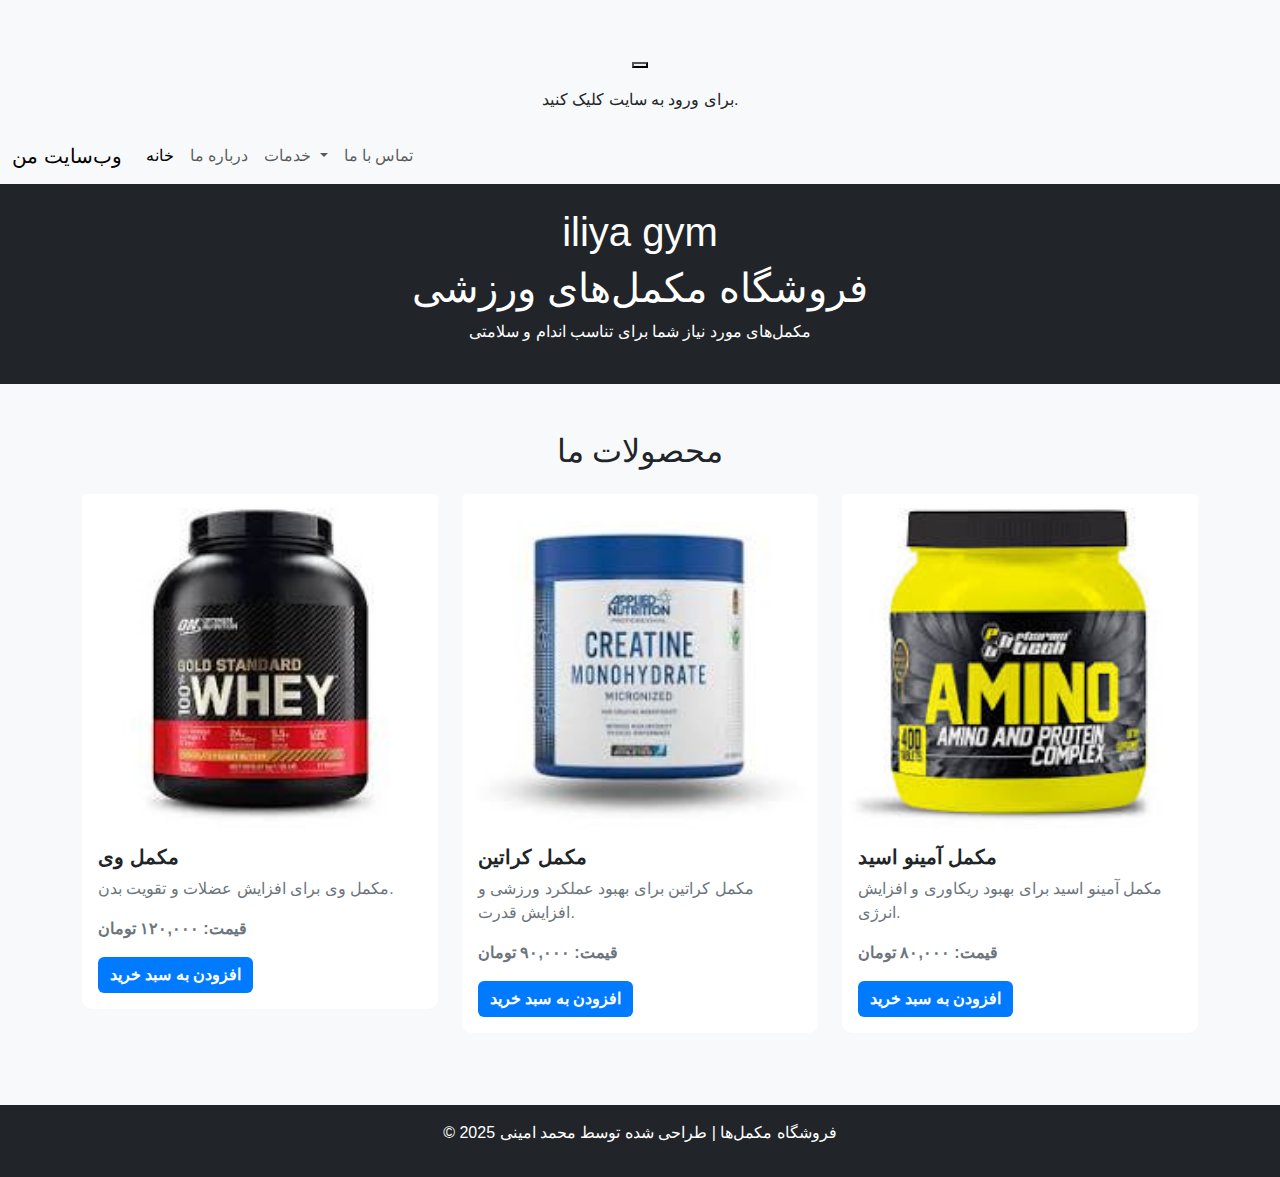
<file: index.html>
<!DOCTYPE html>
<html lang="fa">
<head>
    <meta charset="UTF-8">
    <meta name="viewport" content="width=device-width, initial-scale=1.0">
    <title> باشگاه ایلیا</title>
    <!-- لینک به Bootstrap CSS -->
    <link href="https://cdn.jsdelivr.net/npm/bootstrap@5.3.0-alpha1/dist/css/bootstrap.min.css" rel="stylesheet">
    <link rel="stylesheet" href="styles.css">
</head>
<body>
     <!-- برای لینک شدن به صفحه لاگین-->
    <div class="container text-center mt-5">
        <button class="login-btn" onclick="window.location.href='signup.html'">
          <i class="fas fa-sign-in-alt"></i>
        </button>
        <p class="mt-3">برای ورود به سایت کلیک کنید.</p>
      </div>



    <nav class="navbar navbar-expand-lg navbar-light bg-light">
        <div class="container-fluid">
          <a class="navbar-brand" href="#">وب‌سایت من</a>
          <button class="navbar-toggler" type="button" data-bs-toggle="collapse" data-bs-target="#navbarNav" aria-controls="navbarNav" aria-expanded="false" aria-label="Toggle navigation">
            <span class="navbar-toggler-icon"></span>
          </button>
          <div class="collapse navbar-collapse" id="navbarNav">
            <ul class="navbar-nav">
              <li class="nav-item">
                <a class="nav-link active" aria-current="page" href="#">خانه</a>
              </li>
              <li class="nav-item">
                <a class="nav-link" href="#">درباره ما</a>
              </li>
              <li class="nav-item dropdown">
                <a class="nav-link dropdown-toggle" href="#" id="navbarDropdown" role="button" data-bs-toggle="dropdown" aria-expanded="false">
                  خدمات
                </a>
                <ul class="dropdown-menu" aria-labelledby="navbarDropdown">
                  <li><a class="dropdown-item" href="#">خدمت اول</a></li>
                  <li><a class="dropdown-item" href="#">خدمت دوم</a></li>
                  <li><a class="dropdown-item" href="#">خدمت سوم</a></li>
                </ul>
              </li>
              <li class="nav-item">
                <a class="nav-link" href="call_me.html">تماس با ما</a>
              </li>
            </ul>
          </div>
        </div>
      </nav>
    
      



    <!-- Header -->
    <header class="bg-dark text-white text-center py-4">
        <h1>iliya gym<h1>
        <h1>فروشگاه مکمل‌های ورزشی </h1>
        <p>مکمل‌های مورد نیاز شما برای تناسب اندام و سلامتی</p>
    </header>

    <!-- Products Section -->
    <div class="container my-5">
        <h2 class="text-center mb-4">محصولات ما</h2>
        <div class="row">
            <!-- Product 1 -->
            <div class="col-md-4 mb-4">
                <div class="card">
                    <img src="whey.jpg" class="card-img-top" alt="مکمل 1">
                    <div class="card-body">
                        <h5 class="card-title">مکمل وی</h5>
                        <p class="card-text">مکمل وی برای افزایش عضلات و تقویت بدن.</p>
                        <p class="card-text"><strong>قیمت: ۱۲۰,۰۰۰ تومان</strong></p>
                        <a href="#" class="btn btn-primary">افزودن به سبد خرید</a>
                    </div>
                </div>
            </div>
            <!-- Product 2 -->
            <div class="col-md-4 mb-4">
                <div class="card">
                    <img src="cratin.jpg" class="card-img-top" alt="مکمل 2">
                    <div class="card-body">
                        <h5 class="card-title">مکمل کراتین</h5>
                        <p class="card-text">مکمل کراتین برای بهبود عملکرد ورزشی و افزایش قدرت.</p>
                        <p class="card-text"><strong>قیمت: ۹۰,۰۰۰ تومان</strong></p>
                        <a href="#" class="btn btn-primary">افزودن به سبد خرید</a>
                    </div>
                </div>
            </div>
            <!-- Product 3 -->
            <div class="col-md-4 mb-4">
                <div class="card">
                    <img src="amino.jpg" class="card-img-top" alt="مکمل 3">
                    <div class="card-body">
                        <h5 class="card-title">مکمل آمینو اسید</h5>
                        <p class="card-text">مکمل آمینو اسید برای بهبود ریکاوری و افزایش انرژی.</p>
                        <p class="card-text"><strong>قیمت: ۸۰,۰۰۰ تومان</strong></p>
                        <a href="#" class="btn btn-primary">افزودن به سبد خرید</a>
                    </div>
                </div>
            </div>
        </div>
    </div>

    <!-- Footer -->
    <footer class="bg-dark text-white text-center py-3">
        <p>&copy; 2025 فروشگاه مکمل‌ها | طراحی شده توسط محمد امینی</p>
    </footer>

    <!-- لینک به Bootstrap JS و Popper -->
    <script src="https://cdn.jsdelivr.net/npm/@popperjs/core@2.11.6/dist/umd/popper.min.js"></script>
    <script src="https://cdn.jsdelivr.net/npm/bootstrap@5.3.0-alpha1/dist/js/bootstrap.min.js"></script>
</body>
</html>
</file>
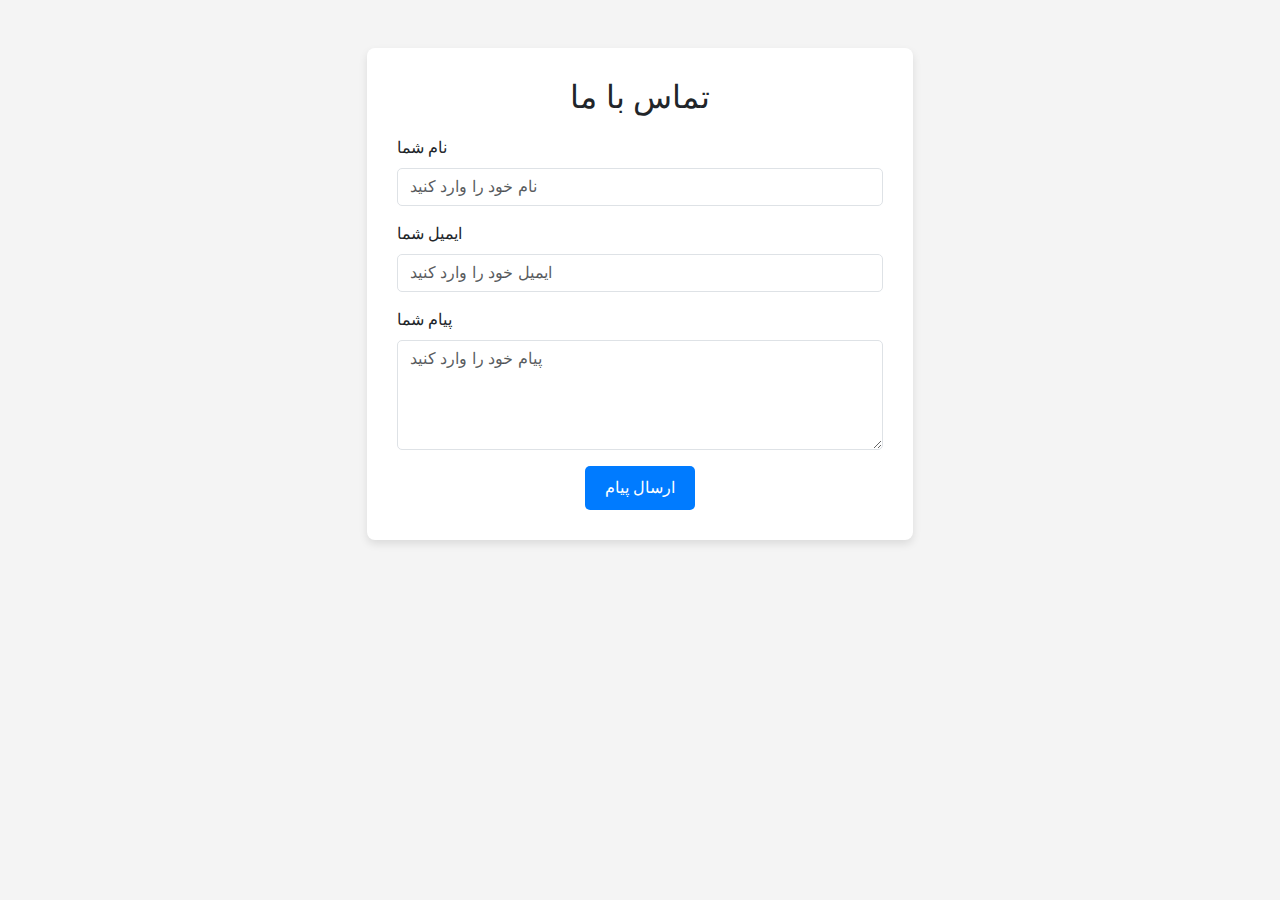
<file: call_me.html>
<!DOCTYPE html>
<html lang="fa">
<head>
  <meta charset="UTF-8">
  <meta name="viewport" content="width=device-width, initial-scale=1.0">
  <title>تماس با ما</title>
  <!-- اضافه کردن لینک به CSS Bootstrap -->
  <link href="https://cdn.jsdelivr.net/npm/bootstrap@5.3.0-alpha1/dist/css/bootstrap.min.css" rel="stylesheet">
  <style>
    body {
      font-family: Arial, sans-serif;
      background-color: #f4f4f4;
    }
    .contact-form {
      background-color: #fff;
      padding: 30px;
      border-radius: 8px;
      box-shadow: 0 4px 8px rgba(0, 0, 0, 0.1);
    }
    .contact-form h2 {
      margin-bottom: 20px;
      font-size: 2rem;
    }
    .contact-form .form-control {
      border-radius: 5px;
    }
    .contact-form button {
      background-color: #007bff;
      color: #fff;
      border: none;
      padding: 10px 20px;
      border-radius: 5px;
      cursor: pointer;
      transition: background-color 0.3s;
    }
    .contact-form button:hover {
      background-color: #0056b3;
    }
  </style>
</head>
<body>

  <!-- صفحه تماس با ما -->
  <div class="container my-5">
    <div class="row justify-content-center">
      <div class="col-md-8 col-lg-6">
        <div class="contact-form">
          <h2 class="text-center">تماس با ما</h2>
          <form>
            <div class="mb-3">
              <label for="name" class="form-label">نام شما</label>
              <input type="text" class="form-control" id="name" placeholder="نام خود را وارد کنید" required>
            </div>
            <div class="mb-3">
              <label for="email" class="form-label">ایمیل شما</label>
              <input type="email" class="form-control" id="email" placeholder="ایمیل خود را وارد کنید" required>
            </div>
            <div class="mb-3">
              <label for="message" class="form-label">پیام شما</label>
              <textarea class="form-control" id="message" rows="4" placeholder="پیام خود را وارد کنید" required></textarea>
            </div>
            <div class="text-center">
              <button type="submit" class="btn btn-primary">ارسال پیام</button>
            </div>
          </form>
        </div>
      </div>
    </div>
  </div>
</file>
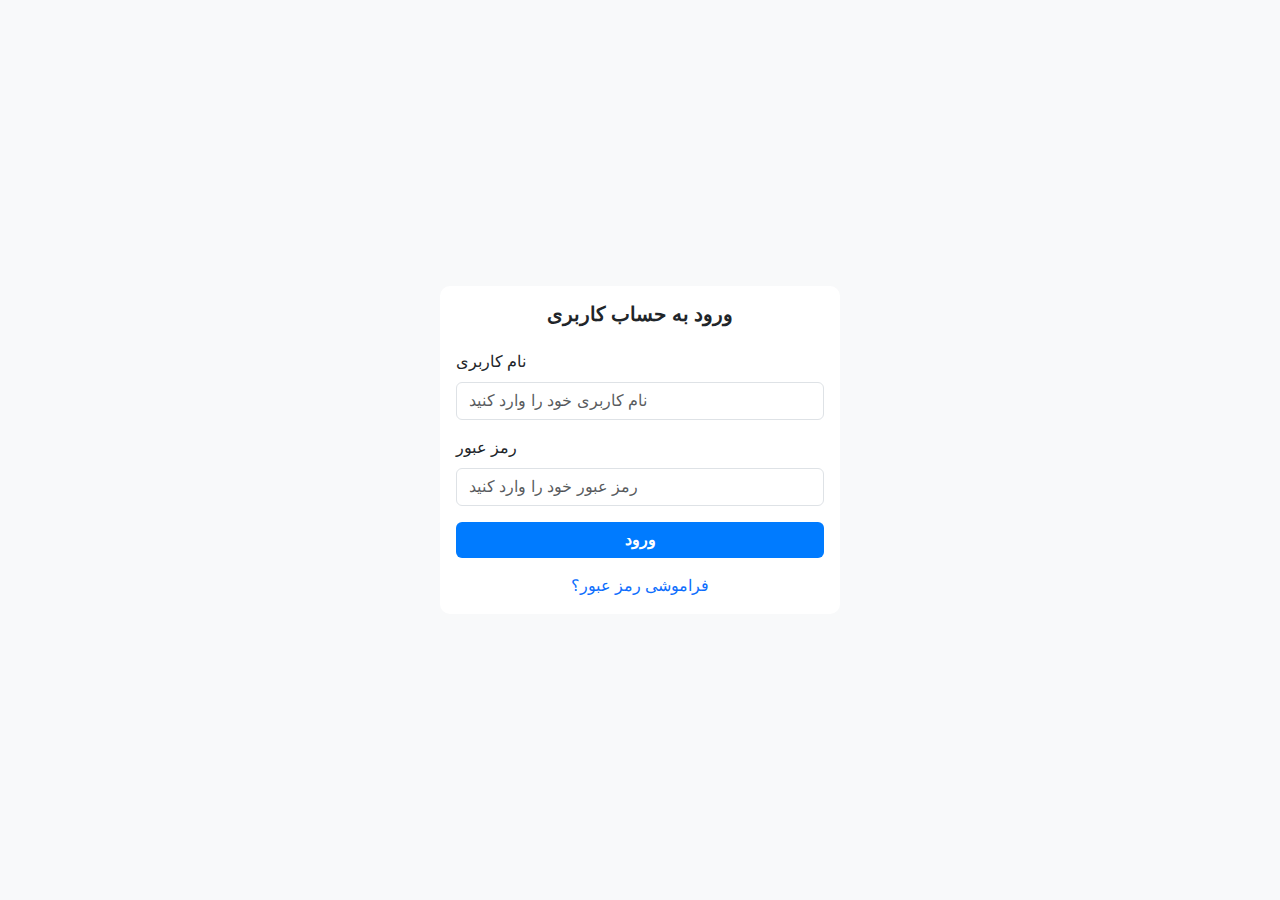
<file: login.html>
<!DOCTYPE html>
<html lang="fa">
<head>
    <meta charset="UTF-8">
    <meta name="viewport" content="width=device-width, initial-scale=1.0">
    <title>صفحه لاگین</title>
    <!-- لینک به Bootstrap CSS -->
    <link href="https://cdn.jsdelivr.net/npm/bootstrap@5.3.0-alpha1/dist/css/bootstrap.min.css" rel="stylesheet">
    <link rel="stylesheet" href="styles.css">
</head>
<body>

    <!-- Container برای صفحه لاگین -->
    <div class="container d-flex justify-content-center align-items-center" style="height: 100vh;">
        <div class="card" style="width: 100%; max-width: 400px;">
            <div class="card-body">
                <h2 class="card-title text-center mb-4">ورود به حساب کاربری</h2>
                <!-- فرم لاگین -->
                <form action="Login_setup.php" method="post">
                    <div class="mb-3">
                        <label for="username" class="form-label">نام کاربری</label>
                        <input type="text" class="form-control" id="username" name = "username"placeholder="نام کاربری خود را وارد کنید" required>
                    </div>
                    <div class="mb-3">
                        <label for="password" class="form-label">رمز عبور</label>
                        <input type="password" class="form-control" id="password" name = "password" placeholder="رمز عبور خود را وارد کنید" required>
                    </div>
                    <div class="d-flex justify-content-between align-items-center">
                        <button type="submit" class="btn btn-primary w-100">ورود</button>
                    </div>
                    <div class="text-center mt-3">
                        <a href="#" class="text-decoration-none">فراموشی رمز عبور؟</a>
                    </div>
                </form>
            </div>
        </div>
    </div>

    <!-- لینک به Bootstrap JS و Popper -->
    <script src="https://cdn.jsdelivr.net/npm/@popperjs/core@2.11.6/dist/umd/popper.min.js"></script>
    <script src="https://cdn.jsdelivr.net/npm/bootstrap@5.3.0-alpha1/dist/js/bootstrap.min.js"></script>
</body>
</html>
</file>
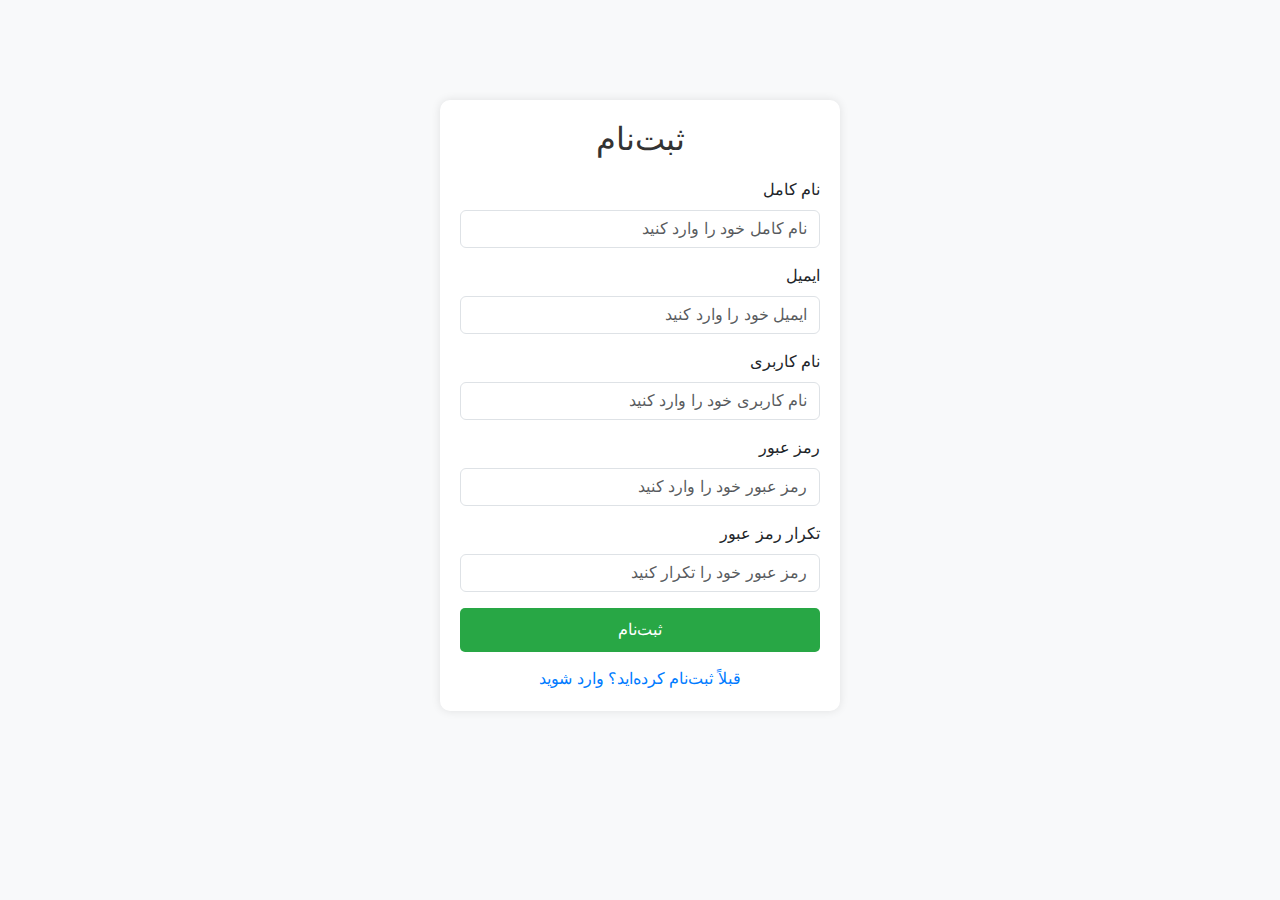
<file: signup.html>
<!DOCTYPE html>
<html lang="fa" dir="rtl">
<head>
    <meta charset="UTF-8">
    <meta name="viewport" content="width=device-width, initial-scale=1.0">
    <title>صفحه ثبت‌نام</title>
    <!-- لینک فایل CSS بوت‌استرپ -->
    <link href="https://cdn.jsdelivr.net/npm/bootstrap@5.3.0/dist/css/bootstrap.min.css" rel="stylesheet">
    <!-- استایل‌های سفارشی -->
    <style>
        body {
            background-color: #f8f9fa;
            font-family: 'Segoe UI', Tahoma, Geneva, Verdana, sans-serif;
        }
        .signup-container {
            max-width: 400px;
            margin: 100px auto;
            padding: 20px;
            background: #fff;
            border-radius: 10px;
            box-shadow: 0 0 10px rgba(0, 0, 0, 0.1);
        }
        .signup-container h2 {
            text-align: center;
            margin-bottom: 20px;
            color: #333;
        }
        .form-control {
            margin-bottom: 15px;
        }
        .btn-signup {
            width: 100%;
            background-color: #28a745;
            color: #fff;
            border: none;
            padding: 10px;
            border-radius: 5px;
            font-size: 16px;
        }
        .btn-signup:hover {
            background-color: #218838;
        }
        .footer-links {
            text-align: center;
            margin-top: 15px;
        }
        .footer-links a {
            color: #007bff;
            text-decoration: none;
        }
        .footer-links a:hover {
            text-decoration: underline;
        }
    </style>
</head>
<body>
    <div class="signup-container">
        <h2>ثبت‌نام</h2>
        <form action = "Signup.php" method="post">
            <div class="mb-3">
                <label for="fullname" class="form-label">نام کامل</label>
                <input type="text" class="form-control" id="fullname" placeholder="نام کامل خود را وارد کنید" required>
            </div>
            <div class="mb-3">
                <label for="email"  class="form-label">ایمیل</label>
                <input type="email" class="form-control" name = "email"id="email" placeholder="ایمیل خود را وارد کنید" required>
            </div>
            <div class="mb-3">
                <label for="username" class="form-label">نام کاربری</label>
                <input type="text" class="form-control" id="username" name = "username"placeholder="نام کاربری خود را وارد کنید" required>
            </div>
            <div class="mb-3">
                <label for="password" class="form-label">رمز عبور</label>
                <input type="password" class="form-control" id="password" name = "password"placeholder="رمز عبور خود را وارد کنید" required>
            </div>
            <div class="mb-3">
                <label for="confirm-password" class="form-label">تکرار رمز عبور</label>
                <input type="password" class="form-control" id="confirm-password" placeholder="رمز عبور خود را تکرار کنید" required>
            </div>
            <button type="submit" class="btn btn-signup">ثبت‌نام</button>
        </form>
        <div class="footer-links">
            <a href="login.html">قبلاً ثبت‌نام کرده‌اید؟ وارد شوید</a>
        </div>
    </div>

    <!-- لینک فایل JS بوت‌استرپ (اختیاری) -->
    <script src="https://cdn.jsdelivr.net/npm/bootstrap@5.3.0/dist/js/bootstrap.bundle.min.js"></script>
</body>
</html>
</file>
<file: styles.css>
body {
    font-family: 'Arial', sans-serif;
    background-color: #f8f9fa;
}

header {
    background-color: #343a40;
}

footer {
    background-color: #343a40;
}

.card {
    border: none;
    border-radius: 10px;
}

.card-title {
    font-size: 1.25rem;
    font-weight: bold;
}

.card-text {
    font-size: 1rem;
    color: #6c757d;
}

.btn-primary {
    background-color: #007bff;
    border: none;
    font-weight: bold;
}

.btn-primary:hover {
    background-color: #0056b3;
}
</file>
